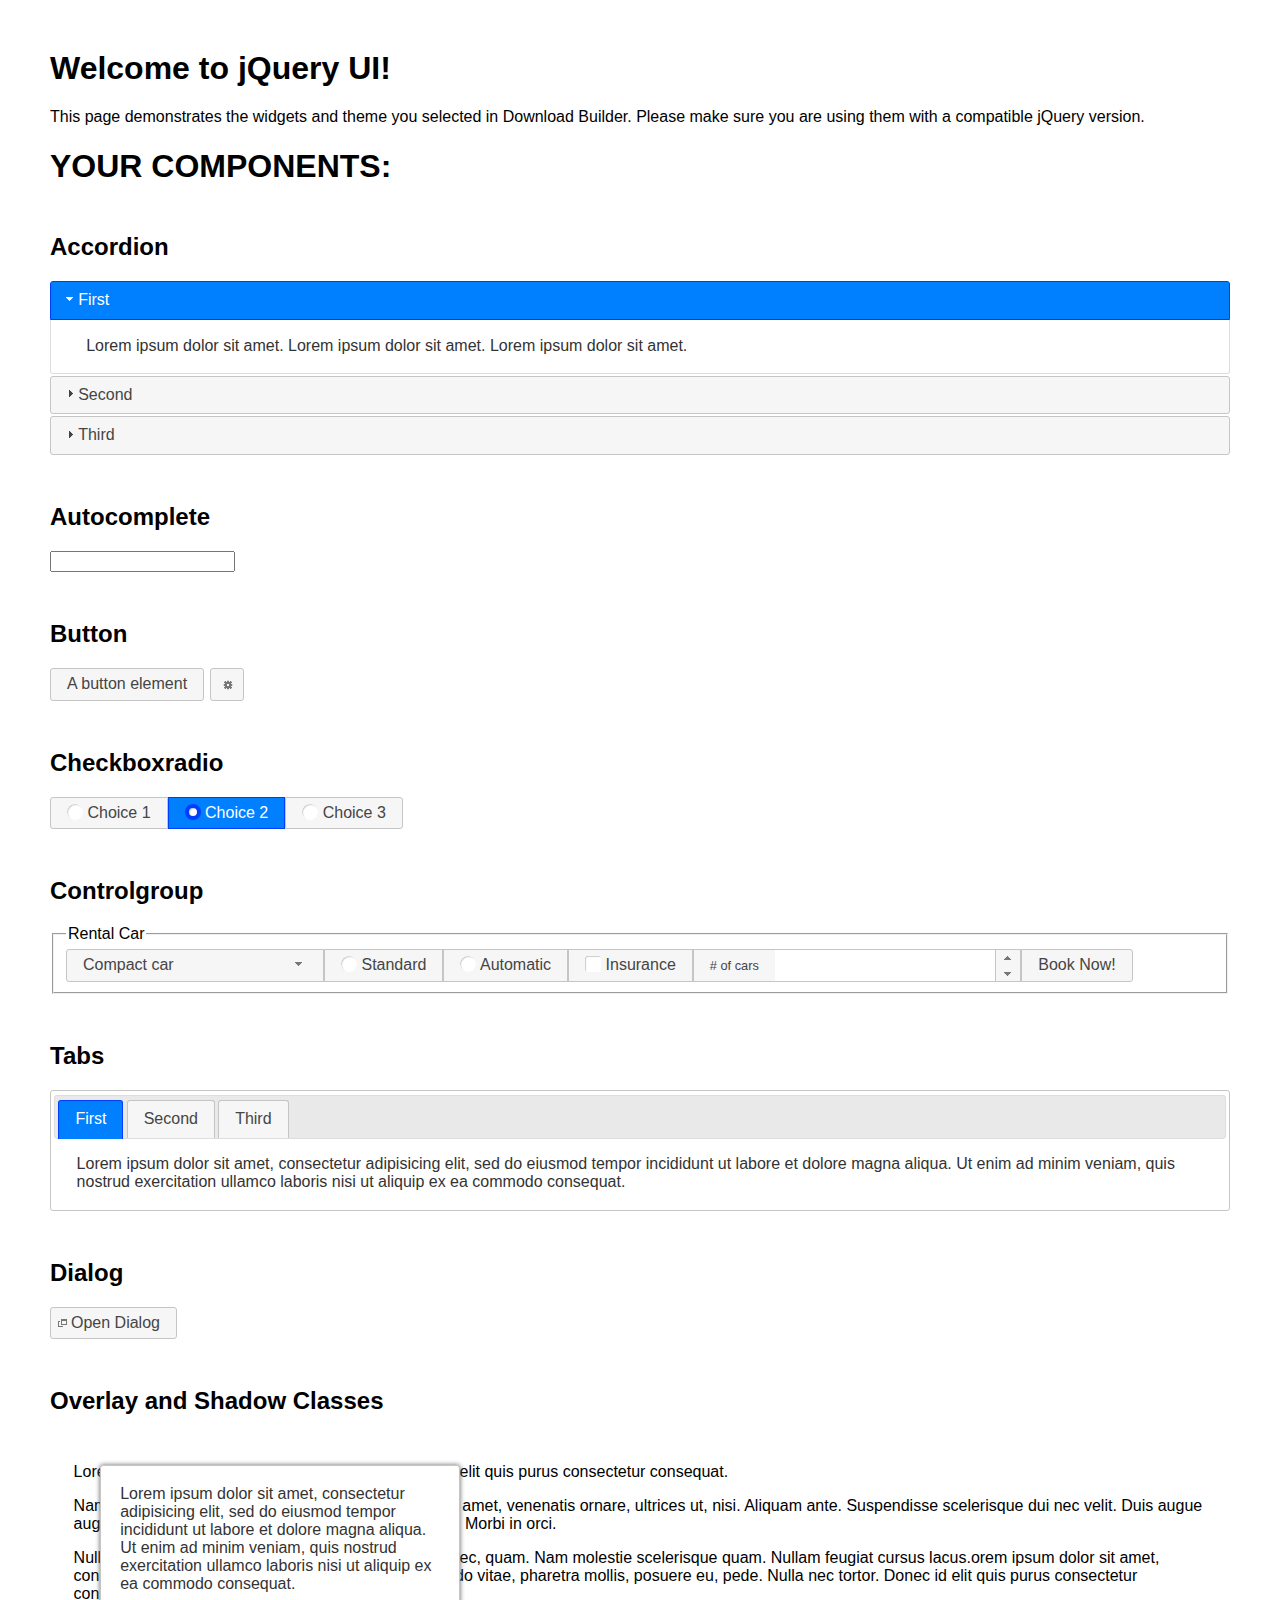
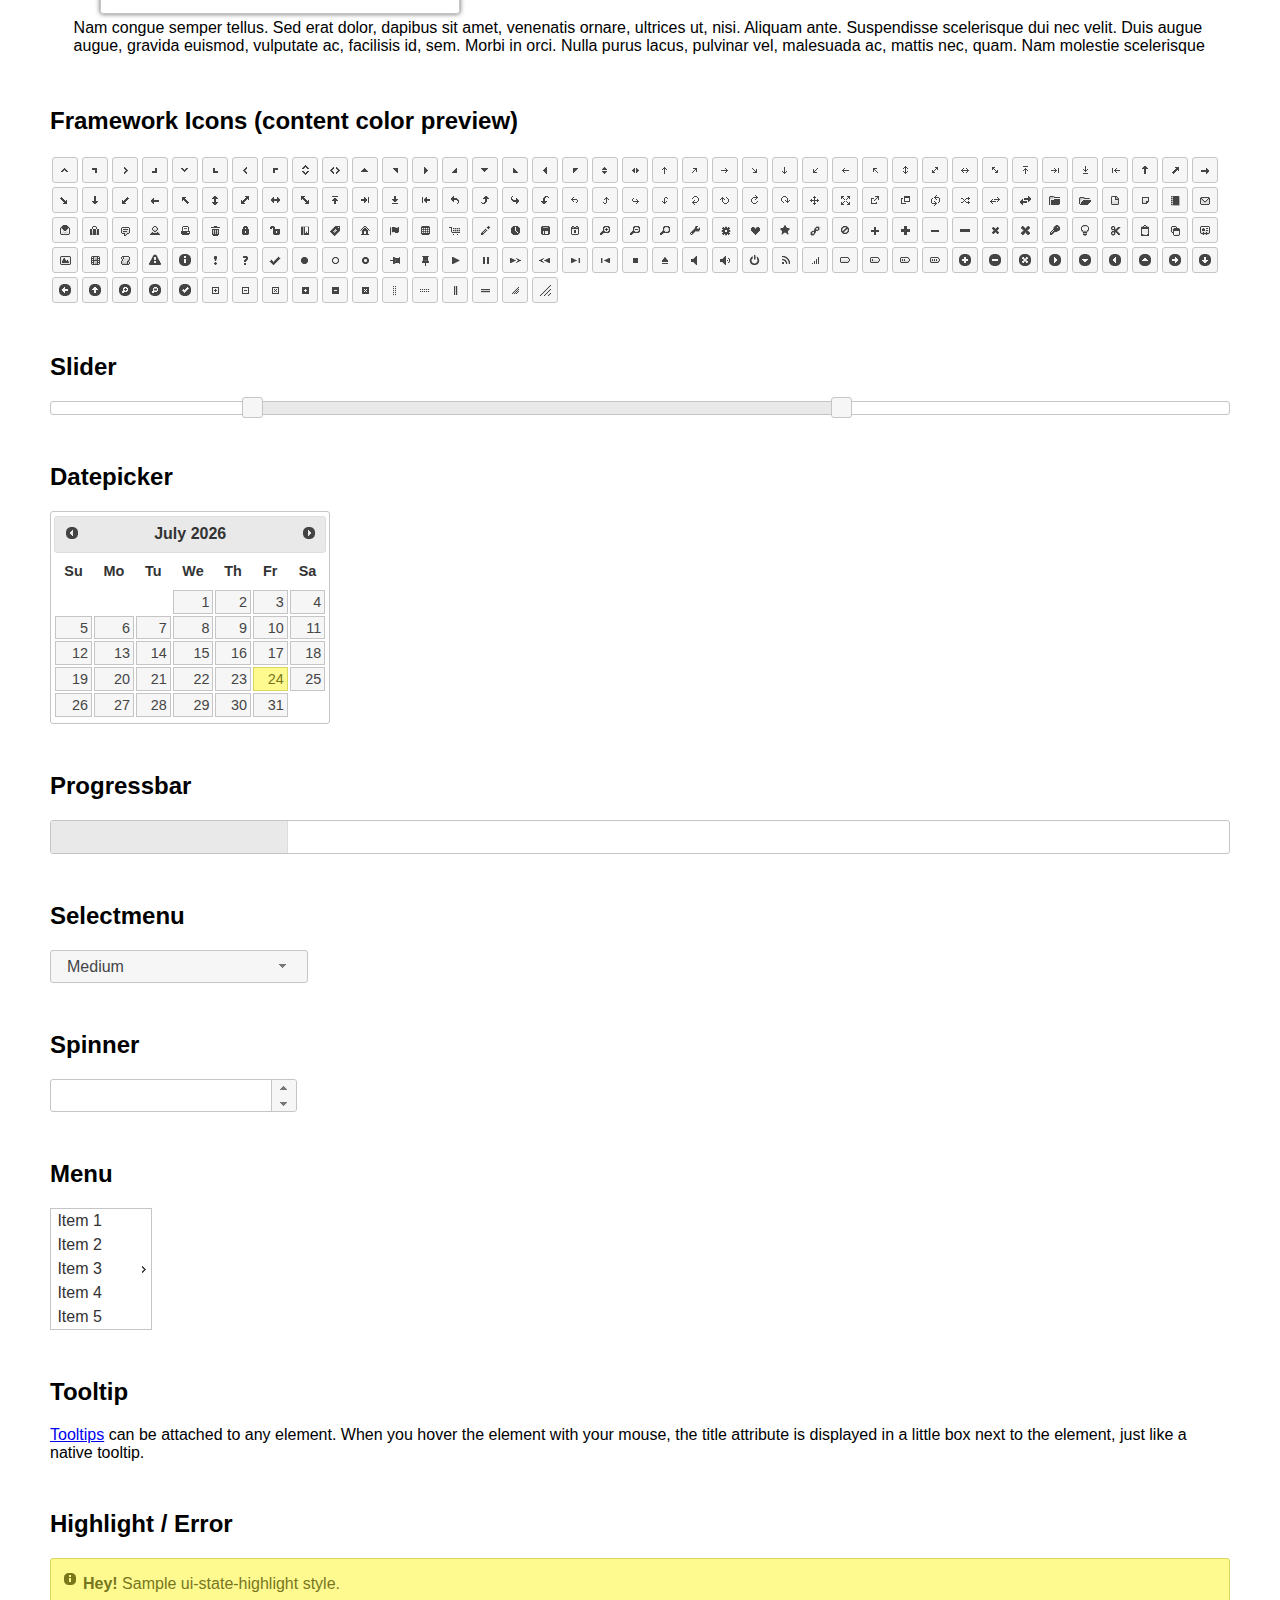
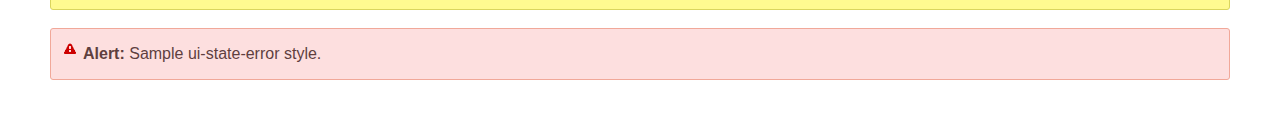
<file: microsite-ahm/bigbike/js/jquery-ui/index.html>
<!doctype html>
<html lang="us">
<head>
	<meta charset="utf-8">
	<title>jQuery UI Example Page</title>
	<link href="jquery-ui.css" rel="stylesheet">
	<style>
	body{
		font-family: "Trebuchet MS", sans-serif;
		margin: 50px;
	}
	.demoHeaders {
		margin-top: 2em;
	}
	#dialog-link {
		padding: .4em 1em .4em 20px;
		text-decoration: none;
		position: relative;
	}
	#dialog-link span.ui-icon {
		margin: 0 5px 0 0;
		position: absolute;
		left: .2em;
		top: 50%;
		margin-top: -8px;
	}
	#icons {
		margin: 0;
		padding: 0;
	}
	#icons li {
		margin: 2px;
		position: relative;
		padding: 4px 0;
		cursor: pointer;
		float: left;
		list-style: none;
	}
	#icons span.ui-icon {
		float: left;
		margin: 0 4px;
	}
	.fakewindowcontain .ui-widget-overlay {
		position: absolute;
	}
	select {
		width: 200px;
	}
	</style>
</head>
<body>

<h1>Welcome to jQuery UI!</h1>

<div class="ui-widget">
	<p>This page demonstrates the widgets and theme you selected in Download Builder. Please make sure you are using them with a compatible jQuery version.</p>
</div>

<h1>YOUR COMPONENTS:</h1>


<!-- Accordion -->
<h2 class="demoHeaders">Accordion</h2>
<div id="accordion">
	<h3>First</h3>
	<div>Lorem ipsum dolor sit amet. Lorem ipsum dolor sit amet. Lorem ipsum dolor sit amet.</div>
	<h3>Second</h3>
	<div>Phasellus mattis tincidunt nibh.</div>
	<h3>Third</h3>
	<div>Nam dui erat, auctor a, dignissim quis.</div>
</div>



<!-- Autocomplete -->
<h2 class="demoHeaders">Autocomplete</h2>
<div>
	<input id="autocomplete" title="type &quot;a&quot;">
</div>



<!-- Button -->
<h2 class="demoHeaders">Button</h2>
<button id="button">A button element</button>
<button id="button-icon">An icon-only button</button>



<!-- Checkboxradio -->
<h2 class="demoHeaders">Checkboxradio</h2>
<form style="margin-top: 1em;">
	<div id="radioset">
		<input type="radio" id="radio1" name="radio"><label for="radio1">Choice 1</label>
		<input type="radio" id="radio2" name="radio" checked="checked"><label for="radio2">Choice 2</label>
		<input type="radio" id="radio3" name="radio"><label for="radio3">Choice 3</label>
	</div>
</form>



<!-- Controlgroup -->
<h2 class="demoHeaders">Controlgroup</h2>
<fieldset>
	<legend>Rental Car</legend>
	<div id="controlgroup">
		<select id="car-type">
			<option>Compact car</option>
			<option>Midsize car</option>
			<option>Full size car</option>
			<option>SUV</option>
			<option>Luxury</option>
			<option>Truck</option>
			<option>Van</option>
		</select>
		<label for="transmission-standard">Standard</label>
		<input type="radio" name="transmission" id="transmission-standard">
		<label for="transmission-automatic">Automatic</label>
		<input type="radio" name="transmission" id="transmission-automatic">
		<label for="insurance">Insurance</label>
		<input type="checkbox" name="insurance" id="insurance">
		<label for="horizontal-spinner" class="ui-controlgroup-label"># of cars</label>
		<input id="horizontal-spinner" class="ui-spinner-input">
		<button>Book Now!</button>
	</div>
</fieldset>



<!-- Tabs -->
<h2 class="demoHeaders">Tabs</h2>
<div id="tabs">
	<ul>
		<li><a href="#tabs-1">First</a></li>
		<li><a href="#tabs-2">Second</a></li>
		<li><a href="#tabs-3">Third</a></li>
	</ul>
	<div id="tabs-1">Lorem ipsum dolor sit amet, consectetur adipisicing elit, sed do eiusmod tempor incididunt ut labore et dolore magna aliqua. Ut enim ad minim veniam, quis nostrud exercitation ullamco laboris nisi ut aliquip ex ea commodo consequat.</div>
	<div id="tabs-2">Phasellus mattis tincidunt nibh. Cras orci urna, blandit id, pretium vel, aliquet ornare, felis. Maecenas scelerisque sem non nisl. Fusce sed lorem in enim dictum bibendum.</div>
	<div id="tabs-3">Nam dui erat, auctor a, dignissim quis, sollicitudin eu, felis. Pellentesque nisi urna, interdum eget, sagittis et, consequat vestibulum, lacus. Mauris porttitor ullamcorper augue.</div>
</div>



<h2 class="demoHeaders">Dialog</h2>
<p>
	<button id="dialog-link" class="ui-button ui-corner-all ui-widget">
		<span class="ui-icon ui-icon-newwin"></span>Open Dialog
	</button>
</p>

<h2 class="demoHeaders">Overlay and Shadow Classes</h2>
<div style="position: relative; width: 96%; height: 200px; padding:1% 2%; overflow:hidden;" class="fakewindowcontain">
	<p>Lorem ipsum dolor sit amet,  Nulla nec tortor. Donec id elit quis purus consectetur consequat. </p><p>Nam congue semper tellus. Sed erat dolor, dapibus sit amet, venenatis ornare, ultrices ut, nisi. Aliquam ante. Suspendisse scelerisque dui nec velit. Duis augue augue, gravida euismod, vulputate ac, facilisis id, sem. Morbi in orci. </p><p>Nulla purus lacus, pulvinar vel, malesuada ac, mattis nec, quam. Nam molestie scelerisque quam. Nullam feugiat cursus lacus.orem ipsum dolor sit amet, consectetur adipiscing elit. Donec libero risus, commodo vitae, pharetra mollis, posuere eu, pede. Nulla nec tortor. Donec id elit quis purus consectetur consequat. </p><p>Nam congue semper tellus. Sed erat dolor, dapibus sit amet, venenatis ornare, ultrices ut, nisi. Aliquam ante. Suspendisse scelerisque dui nec velit. Duis augue augue, gravida euismod, vulputate ac, facilisis id, sem. Morbi in orci. Nulla purus lacus, pulvinar vel, malesuada ac, mattis nec, quam. Nam molestie scelerisque quam. </p><p>Nullam feugiat cursus lacus.orem ipsum dolor sit amet, consectetur adipiscing elit. Donec libero risus, commodo vitae, pharetra mollis, posuere eu, pede. Nulla nec tortor. Donec id elit quis purus consectetur consequat. Nam congue semper tellus. Sed erat dolor, dapibus sit amet, venenatis ornare, ultrices ut, nisi. Aliquam ante. </p><p>Suspendisse scelerisque dui nec velit. Duis augue augue, gravida euismod, vulputate ac, facilisis id, sem. Morbi in orci. Nulla purus lacus, pulvinar vel, malesuada ac, mattis nec, quam. Nam molestie scelerisque quam. Nullam feugiat cursus lacus.orem ipsum dolor sit amet, consectetur adipiscing elit. Donec libero risus, commodo vitae, pharetra mollis, posuere eu, pede. Nulla nec tortor. Donec id elit quis purus consectetur consequat. Nam congue semper tellus. Sed erat dolor, dapibus sit amet, venenatis ornare, ultrices ut, nisi. </p>

	<!-- ui-dialog -->
	<div class="ui-widget-overlay ui-front"></div>
	<div style="position: absolute; width: 320px; left: 50px; top: 30px; padding: 1.2em" class="ui-widget ui-front ui-widget-content ui-corner-all ui-widget-shadow">
		Lorem ipsum dolor sit amet, consectetur adipisicing elit, sed do eiusmod tempor incididunt ut labore et dolore magna aliqua. Ut enim ad minim veniam, quis nostrud exercitation ullamco laboris nisi ut aliquip ex ea commodo consequat.
	</div>

</div>

<!-- ui-dialog -->
<div id="dialog" title="Dialog Title">
	<p>Lorem ipsum dolor sit amet, consectetur adipisicing elit, sed do eiusmod tempor incididunt ut labore et dolore magna aliqua. Ut enim ad minim veniam, quis nostrud exercitation ullamco laboris nisi ut aliquip ex ea commodo consequat.</p>
</div>



<h2 class="demoHeaders">Framework Icons (content color preview)</h2>
<ul id="icons" class="ui-widget ui-helper-clearfix">
	<li class="ui-state-default ui-corner-all" title=".ui-icon-caret-1-n"><span class="ui-icon ui-icon-caret-1-n"></span></li>
	<li class="ui-state-default ui-corner-all" title=".ui-icon-caret-1-ne"><span class="ui-icon ui-icon-caret-1-ne"></span></li>
	<li class="ui-state-default ui-corner-all" title=".ui-icon-caret-1-e"><span class="ui-icon ui-icon-caret-1-e"></span></li>
	<li class="ui-state-default ui-corner-all" title=".ui-icon-caret-1-se"><span class="ui-icon ui-icon-caret-1-se"></span></li>
	<li class="ui-state-default ui-corner-all" title=".ui-icon-caret-1-s"><span class="ui-icon ui-icon-caret-1-s"></span></li>
	<li class="ui-state-default ui-corner-all" title=".ui-icon-caret-1-sw"><span class="ui-icon ui-icon-caret-1-sw"></span></li>
	<li class="ui-state-default ui-corner-all" title=".ui-icon-caret-1-w"><span class="ui-icon ui-icon-caret-1-w"></span></li>
	<li class="ui-state-default ui-corner-all" title=".ui-icon-caret-1-nw"><span class="ui-icon ui-icon-caret-1-nw"></span></li>
	<li class="ui-state-default ui-corner-all" title=".ui-icon-caret-2-n-s"><span class="ui-icon ui-icon-caret-2-n-s"></span></li>
	<li class="ui-state-default ui-corner-all" title=".ui-icon-caret-2-e-w"><span class="ui-icon ui-icon-caret-2-e-w"></span></li>
	<li class="ui-state-default ui-corner-all" title=".ui-icon-triangle-1-n"><span class="ui-icon ui-icon-triangle-1-n"></span></li>
	<li class="ui-state-default ui-corner-all" title=".ui-icon-triangle-1-ne"><span class="ui-icon ui-icon-triangle-1-ne"></span></li>
	<li class="ui-state-default ui-corner-all" title=".ui-icon-triangle-1-e"><span class="ui-icon ui-icon-triangle-1-e"></span></li>
	<li class="ui-state-default ui-corner-all" title=".ui-icon-triangle-1-se"><span class="ui-icon ui-icon-triangle-1-se"></span></li>
	<li class="ui-state-default ui-corner-all" title=".ui-icon-triangle-1-s"><span class="ui-icon ui-icon-triangle-1-s"></span></li>
	<li class="ui-state-default ui-corner-all" title=".ui-icon-triangle-1-sw"><span class="ui-icon ui-icon-triangle-1-sw"></span></li>
	<li class="ui-state-default ui-corner-all" title=".ui-icon-triangle-1-w"><span class="ui-icon ui-icon-triangle-1-w"></span></li>
	<li class="ui-state-default ui-corner-all" title=".ui-icon-triangle-1-nw"><span class="ui-icon ui-icon-triangle-1-nw"></span></li>
	<li class="ui-state-default ui-corner-all" title=".ui-icon-triangle-2-n-s"><span class="ui-icon ui-icon-triangle-2-n-s"></span></li>
	<li class="ui-state-default ui-corner-all" title=".ui-icon-triangle-2-e-w"><span class="ui-icon ui-icon-triangle-2-e-w"></span></li>
	<li class="ui-state-default ui-corner-all" title=".ui-icon-arrow-1-n"><span class="ui-icon ui-icon-arrow-1-n"></span></li>
	<li class="ui-state-default ui-corner-all" title=".ui-icon-arrow-1-ne"><span class="ui-icon ui-icon-arrow-1-ne"></span></li>
	<li class="ui-state-default ui-corner-all" title=".ui-icon-arrow-1-e"><span class="ui-icon ui-icon-arrow-1-e"></span></li>
	<li class="ui-state-default ui-corner-all" title=".ui-icon-arrow-1-se"><span class="ui-icon ui-icon-arrow-1-se"></span></li>
	<li class="ui-state-default ui-corner-all" title=".ui-icon-arrow-1-s"><span class="ui-icon ui-icon-arrow-1-s"></span></li>
	<li class="ui-state-default ui-corner-all" title=".ui-icon-arrow-1-sw"><span class="ui-icon ui-icon-arrow-1-sw"></span></li>
	<li class="ui-state-default ui-corner-all" title=".ui-icon-arrow-1-w"><span class="ui-icon ui-icon-arrow-1-w"></span></li>
	<li class="ui-state-default ui-corner-all" title=".ui-icon-arrow-1-nw"><span class="ui-icon ui-icon-arrow-1-nw"></span></li>
	<li class="ui-state-default ui-corner-all" title=".ui-icon-arrow-2-n-s"><span class="ui-icon ui-icon-arrow-2-n-s"></span></li>
	<li class="ui-state-default ui-corner-all" title=".ui-icon-arrow-2-ne-sw"><span class="ui-icon ui-icon-arrow-2-ne-sw"></span></li>
	<li class="ui-state-default ui-corner-all" title=".ui-icon-arrow-2-e-w"><span class="ui-icon ui-icon-arrow-2-e-w"></span></li>
	<li class="ui-state-default ui-corner-all" title=".ui-icon-arrow-2-se-nw"><span class="ui-icon ui-icon-arrow-2-se-nw"></span></li>
	<li class="ui-state-default ui-corner-all" title=".ui-icon-arrowstop-1-n"><span class="ui-icon ui-icon-arrowstop-1-n"></span></li>
	<li class="ui-state-default ui-corner-all" title=".ui-icon-arrowstop-1-e"><span class="ui-icon ui-icon-arrowstop-1-e"></span></li>
	<li class="ui-state-default ui-corner-all" title=".ui-icon-arrowstop-1-s"><span class="ui-icon ui-icon-arrowstop-1-s"></span></li>
	<li class="ui-state-default ui-corner-all" title=".ui-icon-arrowstop-1-w"><span class="ui-icon ui-icon-arrowstop-1-w"></span></li>
	<li class="ui-state-default ui-corner-all" title=".ui-icon-arrowthick-1-n"><span class="ui-icon ui-icon-arrowthick-1-n"></span></li>
	<li class="ui-state-default ui-corner-all" title=".ui-icon-arrowthick-1-ne"><span class="ui-icon ui-icon-arrowthick-1-ne"></span></li>
	<li class="ui-state-default ui-corner-all" title=".ui-icon-arrowthick-1-e"><span class="ui-icon ui-icon-arrowthick-1-e"></span></li>
	<li class="ui-state-default ui-corner-all" title=".ui-icon-arrowthick-1-se"><span class="ui-icon ui-icon-arrowthick-1-se"></span></li>
	<li class="ui-state-default ui-corner-all" title=".ui-icon-arrowthick-1-s"><span class="ui-icon ui-icon-arrowthick-1-s"></span></li>
	<li class="ui-state-default ui-corner-all" title=".ui-icon-arrowthick-1-sw"><span class="ui-icon ui-icon-arrowthick-1-sw"></span></li>
	<li class="ui-state-default ui-corner-all" title=".ui-icon-arrowthick-1-w"><span class="ui-icon ui-icon-arrowthick-1-w"></span></li>
	<li class="ui-state-default ui-corner-all" title=".ui-icon-arrowthick-1-nw"><span class="ui-icon ui-icon-arrowthick-1-nw"></span></li>
	<li class="ui-state-default ui-corner-all" title=".ui-icon-arrowthick-2-n-s"><span class="ui-icon ui-icon-arrowthick-2-n-s"></span></li>
	<li class="ui-state-default ui-corner-all" title=".ui-icon-arrowthick-2-ne-sw"><span class="ui-icon ui-icon-arrowthick-2-ne-sw"></span></li>
	<li class="ui-state-default ui-corner-all" title=".ui-icon-arrowthick-2-e-w"><span class="ui-icon ui-icon-arrowthick-2-e-w"></span></li>
	<li class="ui-state-default ui-corner-all" title=".ui-icon-arrowthick-2-se-nw"><span class="ui-icon ui-icon-arrowthick-2-se-nw"></span></li>
	<li class="ui-state-default ui-corner-all" title=".ui-icon-arrowthickstop-1-n"><span class="ui-icon ui-icon-arrowthickstop-1-n"></span></li>
	<li class="ui-state-default ui-corner-all" title=".ui-icon-arrowthickstop-1-e"><span class="ui-icon ui-icon-arrowthickstop-1-e"></span></li>
	<li class="ui-state-default ui-corner-all" title=".ui-icon-arrowthickstop-1-s"><span class="ui-icon ui-icon-arrowthickstop-1-s"></span></li>
	<li class="ui-state-default ui-corner-all" title=".ui-icon-arrowthickstop-1-w"><span class="ui-icon ui-icon-arrowthickstop-1-w"></span></li>
	<li class="ui-state-default ui-corner-all" title=".ui-icon-arrowreturnthick-1-w"><span class="ui-icon ui-icon-arrowreturnthick-1-w"></span></li>
	<li class="ui-state-default ui-corner-all" title=".ui-icon-arrowreturnthick-1-n"><span class="ui-icon ui-icon-arrowreturnthick-1-n"></span></li>
	<li class="ui-state-default ui-corner-all" title=".ui-icon-arrowreturnthick-1-e"><span class="ui-icon ui-icon-arrowreturnthick-1-e"></span></li>
	<li class="ui-state-default ui-corner-all" title=".ui-icon-arrowreturnthick-1-s"><span class="ui-icon ui-icon-arrowreturnthick-1-s"></span></li>
	<li class="ui-state-default ui-corner-all" title=".ui-icon-arrowreturn-1-w"><span class="ui-icon ui-icon-arrowreturn-1-w"></span></li>
	<li class="ui-state-default ui-corner-all" title=".ui-icon-arrowreturn-1-n"><span class="ui-icon ui-icon-arrowreturn-1-n"></span></li>
	<li class="ui-state-default ui-corner-all" title=".ui-icon-arrowreturn-1-e"><span class="ui-icon ui-icon-arrowreturn-1-e"></span></li>
	<li class="ui-state-default ui-corner-all" title=".ui-icon-arrowreturn-1-s"><span class="ui-icon ui-icon-arrowreturn-1-s"></span></li>
	<li class="ui-state-default ui-corner-all" title=".ui-icon-arrowrefresh-1-w"><span class="ui-icon ui-icon-arrowrefresh-1-w"></span></li>
	<li class="ui-state-default ui-corner-all" title=".ui-icon-arrowrefresh-1-n"><span class="ui-icon ui-icon-arrowrefresh-1-n"></span></li>
	<li class="ui-state-default ui-corner-all" title=".ui-icon-arrowrefresh-1-e"><span class="ui-icon ui-icon-arrowrefresh-1-e"></span></li>
	<li class="ui-state-default ui-corner-all" title=".ui-icon-arrowrefresh-1-s"><span class="ui-icon ui-icon-arrowrefresh-1-s"></span></li>
	<li class="ui-state-default ui-corner-all" title=".ui-icon-arrow-4"><span class="ui-icon ui-icon-arrow-4"></span></li>
	<li class="ui-state-default ui-corner-all" title=".ui-icon-arrow-4-diag"><span class="ui-icon ui-icon-arrow-4-diag"></span></li>
	<li class="ui-state-default ui-corner-all" title=".ui-icon-extlink"><span class="ui-icon ui-icon-extlink"></span></li>
	<li class="ui-state-default ui-corner-all" title=".ui-icon-newwin"><span class="ui-icon ui-icon-newwin"></span></li>
	<li class="ui-state-default ui-corner-all" title=".ui-icon-refresh"><span class="ui-icon ui-icon-refresh"></span></li>
	<li class="ui-state-default ui-corner-all" title=".ui-icon-shuffle"><span class="ui-icon ui-icon-shuffle"></span></li>
	<li class="ui-state-default ui-corner-all" title=".ui-icon-transfer-e-w"><span class="ui-icon ui-icon-transfer-e-w"></span></li>
	<li class="ui-state-default ui-corner-all" title=".ui-icon-transferthick-e-w"><span class="ui-icon ui-icon-transferthick-e-w"></span></li>
	<li class="ui-state-default ui-corner-all" title=".ui-icon-folder-collapsed"><span class="ui-icon ui-icon-folder-collapsed"></span></li>
	<li class="ui-state-default ui-corner-all" title=".ui-icon-folder-open"><span class="ui-icon ui-icon-folder-open"></span></li>
	<li class="ui-state-default ui-corner-all" title=".ui-icon-document"><span class="ui-icon ui-icon-document"></span></li>
	<li class="ui-state-default ui-corner-all" title=".ui-icon-document-b"><span class="ui-icon ui-icon-document-b"></span></li>
	<li class="ui-state-default ui-corner-all" title=".ui-icon-note"><span class="ui-icon ui-icon-note"></span></li>
	<li class="ui-state-default ui-corner-all" title=".ui-icon-mail-closed"><span class="ui-icon ui-icon-mail-closed"></span></li>
	<li class="ui-state-default ui-corner-all" title=".ui-icon-mail-open"><span class="ui-icon ui-icon-mail-open"></span></li>
	<li class="ui-state-default ui-corner-all" title=".ui-icon-suitcase"><span class="ui-icon ui-icon-suitcase"></span></li>
	<li class="ui-state-default ui-corner-all" title=".ui-icon-comment"><span class="ui-icon ui-icon-comment"></span></li>
	<li class="ui-state-default ui-corner-all" title=".ui-icon-person"><span class="ui-icon ui-icon-person"></span></li>
	<li class="ui-state-default ui-corner-all" title=".ui-icon-print"><span class="ui-icon ui-icon-print"></span></li>
	<li class="ui-state-default ui-corner-all" title=".ui-icon-trash"><span class="ui-icon ui-icon-trash"></span></li>
	<li class="ui-state-default ui-corner-all" title=".ui-icon-locked"><span class="ui-icon ui-icon-locked"></span></li>
	<li class="ui-state-default ui-corner-all" title=".ui-icon-unlocked"><span class="ui-icon ui-icon-unlocked"></span></li>
	<li class="ui-state-default ui-corner-all" title=".ui-icon-bookmark"><span class="ui-icon ui-icon-bookmark"></span></li>
	<li class="ui-state-default ui-corner-all" title=".ui-icon-tag"><span class="ui-icon ui-icon-tag"></span></li>
	<li class="ui-state-default ui-corner-all" title=".ui-icon-home"><span class="ui-icon ui-icon-home"></span></li>
	<li class="ui-state-default ui-corner-all" title=".ui-icon-flag"><span class="ui-icon ui-icon-flag"></span></li>
	<li class="ui-state-default ui-corner-all" title=".ui-icon-calculator"><span class="ui-icon ui-icon-calculator"></span></li>
	<li class="ui-state-default ui-corner-all" title=".ui-icon-cart"><span class="ui-icon ui-icon-cart"></span></li>
	<li class="ui-state-default ui-corner-all" title=".ui-icon-pencil"><span class="ui-icon ui-icon-pencil"></span></li>
	<li class="ui-state-default ui-corner-all" title=".ui-icon-clock"><span class="ui-icon ui-icon-clock"></span></li>
	<li class="ui-state-default ui-corner-all" title=".ui-icon-disk"><span class="ui-icon ui-icon-disk"></span></li>
	<li class="ui-state-default ui-corner-all" title=".ui-icon-calendar"><span class="ui-icon ui-icon-calendar"></span></li>
	<li class="ui-state-default ui-corner-all" title=".ui-icon-zoomin"><span class="ui-icon ui-icon-zoomin"></span></li>
	<li class="ui-state-default ui-corner-all" title=".ui-icon-zoomout"><span class="ui-icon ui-icon-zoomout"></span></li>
	<li class="ui-state-default ui-corner-all" title=".ui-icon-search"><span class="ui-icon ui-icon-search"></span></li>
	<li class="ui-state-default ui-corner-all" title=".ui-icon-wrench"><span class="ui-icon ui-icon-wrench"></span></li>
	<li class="ui-state-default ui-corner-all" title=".ui-icon-gear"><span class="ui-icon ui-icon-gear"></span></li>
	<li class="ui-state-default ui-corner-all" title=".ui-icon-heart"><span class="ui-icon ui-icon-heart"></span></li>
	<li class="ui-state-default ui-corner-all" title=".ui-icon-star"><span class="ui-icon ui-icon-star"></span></li>
	<li class="ui-state-default ui-corner-all" title=".ui-icon-link"><span class="ui-icon ui-icon-link"></span></li>
	<li class="ui-state-default ui-corner-all" title=".ui-icon-cancel"><span class="ui-icon ui-icon-cancel"></span></li>
	<li class="ui-state-default ui-corner-all" title=".ui-icon-plus"><span class="ui-icon ui-icon-plus"></span></li>
	<li class="ui-state-default ui-corner-all" title=".ui-icon-plusthick"><span class="ui-icon ui-icon-plusthick"></span></li>
	<li class="ui-state-default ui-corner-all" title=".ui-icon-minus"><span class="ui-icon ui-icon-minus"></span></li>
	<li class="ui-state-default ui-corner-all" title=".ui-icon-minusthick"><span class="ui-icon ui-icon-minusthick"></span></li>
	<li class="ui-state-default ui-corner-all" title=".ui-icon-close"><span class="ui-icon ui-icon-close"></span></li>
	<li class="ui-state-default ui-corner-all" title=".ui-icon-closethick"><span class="ui-icon ui-icon-closethick"></span></li>
	<li class="ui-state-default ui-corner-all" title=".ui-icon-key"><span class="ui-icon ui-icon-key"></span></li>
	<li class="ui-state-default ui-corner-all" title=".ui-icon-lightbulb"><span class="ui-icon ui-icon-lightbulb"></span></li>
	<li class="ui-state-default ui-corner-all" title=".ui-icon-scissors"><span class="ui-icon ui-icon-scissors"></span></li>
	<li class="ui-state-default ui-corner-all" title=".ui-icon-clipboard"><span class="ui-icon ui-icon-clipboard"></span></li>
	<li class="ui-state-default ui-corner-all" title=".ui-icon-copy"><span class="ui-icon ui-icon-copy"></span></li>
	<li class="ui-state-default ui-corner-all" title=".ui-icon-contact"><span class="ui-icon ui-icon-contact"></span></li>
	<li class="ui-state-default ui-corner-all" title=".ui-icon-image"><span class="ui-icon ui-icon-image"></span></li>
	<li class="ui-state-default ui-corner-all" title=".ui-icon-video"><span class="ui-icon ui-icon-video"></span></li>
	<li class="ui-state-default ui-corner-all" title=".ui-icon-script"><span class="ui-icon ui-icon-script"></span></li>
	<li class="ui-state-default ui-corner-all" title=".ui-icon-alert"><span class="ui-icon ui-icon-alert"></span></li>
	<li class="ui-state-default ui-corner-all" title=".ui-icon-info"><span class="ui-icon ui-icon-info"></span></li>
	<li class="ui-state-default ui-corner-all" title=".ui-icon-notice"><span class="ui-icon ui-icon-notice"></span></li>
	<li class="ui-state-default ui-corner-all" title=".ui-icon-help"><span class="ui-icon ui-icon-help"></span></li>
	<li class="ui-state-default ui-corner-all" title=".ui-icon-check"><span class="ui-icon ui-icon-check"></span></li>
	<li class="ui-state-default ui-corner-all" title=".ui-icon-bullet"><span class="ui-icon ui-icon-bullet"></span></li>
	<li class="ui-state-default ui-corner-all" title=".ui-icon-radio-off"><span class="ui-icon ui-icon-radio-off"></span></li>
	<li class="ui-state-default ui-corner-all" title=".ui-icon-radio-on"><span class="ui-icon ui-icon-radio-on"></span></li>
	<li class="ui-state-default ui-corner-all" title=".ui-icon-pin-w"><span class="ui-icon ui-icon-pin-w"></span></li>
	<li class="ui-state-default ui-corner-all" title=".ui-icon-pin-s"><span class="ui-icon ui-icon-pin-s"></span></li>
	<li class="ui-state-default ui-corner-all" title=".ui-icon-play"><span class="ui-icon ui-icon-play"></span></li>
	<li class="ui-state-default ui-corner-all" title=".ui-icon-pause"><span class="ui-icon ui-icon-pause"></span></li>
	<li class="ui-state-default ui-corner-all" title=".ui-icon-seek-next"><span class="ui-icon ui-icon-seek-next"></span></li>
	<li class="ui-state-default ui-corner-all" title=".ui-icon-seek-prev"><span class="ui-icon ui-icon-seek-prev"></span></li>
	<li class="ui-state-default ui-corner-all" title=".ui-icon-seek-end"><span class="ui-icon ui-icon-seek-end"></span></li>
	<li class="ui-state-default ui-corner-all" title=".ui-icon-seek-first"><span class="ui-icon ui-icon-seek-first"></span></li>
	<li class="ui-state-default ui-corner-all" title=".ui-icon-stop"><span class="ui-icon ui-icon-stop"></span></li>
	<li class="ui-state-default ui-corner-all" title=".ui-icon-eject"><span class="ui-icon ui-icon-eject"></span></li>
	<li class="ui-state-default ui-corner-all" title=".ui-icon-volume-off"><span class="ui-icon ui-icon-volume-off"></span></li>
	<li class="ui-state-default ui-corner-all" title=".ui-icon-volume-on"><span class="ui-icon ui-icon-volume-on"></span></li>
	<li class="ui-state-default ui-corner-all" title=".ui-icon-power"><span class="ui-icon ui-icon-power"></span></li>
	<li class="ui-state-default ui-corner-all" title=".ui-icon-signal-diag"><span class="ui-icon ui-icon-signal-diag"></span></li>
	<li class="ui-state-default ui-corner-all" title=".ui-icon-signal"><span class="ui-icon ui-icon-signal"></span></li>
	<li class="ui-state-default ui-corner-all" title=".ui-icon-battery-0"><span class="ui-icon ui-icon-battery-0"></span></li>
	<li class="ui-state-default ui-corner-all" title=".ui-icon-battery-1"><span class="ui-icon ui-icon-battery-1"></span></li>
	<li class="ui-state-default ui-corner-all" title=".ui-icon-battery-2"><span class="ui-icon ui-icon-battery-2"></span></li>
	<li class="ui-state-default ui-corner-all" title=".ui-icon-battery-3"><span class="ui-icon ui-icon-battery-3"></span></li>
	<li class="ui-state-default ui-corner-all" title=".ui-icon-circle-plus"><span class="ui-icon ui-icon-circle-plus"></span></li>
	<li class="ui-state-default ui-corner-all" title=".ui-icon-circle-minus"><span class="ui-icon ui-icon-circle-minus"></span></li>
	<li class="ui-state-default ui-corner-all" title=".ui-icon-circle-close"><span class="ui-icon ui-icon-circle-close"></span></li>
	<li class="ui-state-default ui-corner-all" title=".ui-icon-circle-triangle-e"><span class="ui-icon ui-icon-circle-triangle-e"></span></li>
	<li class="ui-state-default ui-corner-all" title=".ui-icon-circle-triangle-s"><span class="ui-icon ui-icon-circle-triangle-s"></span></li>
	<li class="ui-state-default ui-corner-all" title=".ui-icon-circle-triangle-w"><span class="ui-icon ui-icon-circle-triangle-w"></span></li>
	<li class="ui-state-default ui-corner-all" title=".ui-icon-circle-triangle-n"><span class="ui-icon ui-icon-circle-triangle-n"></span></li>
	<li class="ui-state-default ui-corner-all" title=".ui-icon-circle-arrow-e"><span class="ui-icon ui-icon-circle-arrow-e"></span></li>
	<li class="ui-state-default ui-corner-all" title=".ui-icon-circle-arrow-s"><span class="ui-icon ui-icon-circle-arrow-s"></span></li>
	<li class="ui-state-default ui-corner-all" title=".ui-icon-circle-arrow-w"><span class="ui-icon ui-icon-circle-arrow-w"></span></li>
	<li class="ui-state-default ui-corner-all" title=".ui-icon-circle-arrow-n"><span class="ui-icon ui-icon-circle-arrow-n"></span></li>
	<li class="ui-state-default ui-corner-all" title=".ui-icon-circle-zoomin"><span class="ui-icon ui-icon-circle-zoomin"></span></li>
	<li class="ui-state-default ui-corner-all" title=".ui-icon-circle-zoomout"><span class="ui-icon ui-icon-circle-zoomout"></span></li>
	<li class="ui-state-default ui-corner-all" title=".ui-icon-circle-check"><span class="ui-icon ui-icon-circle-check"></span></li>
	<li class="ui-state-default ui-corner-all" title=".ui-icon-circlesmall-plus"><span class="ui-icon ui-icon-circlesmall-plus"></span></li>
	<li class="ui-state-default ui-corner-all" title=".ui-icon-circlesmall-minus"><span class="ui-icon ui-icon-circlesmall-minus"></span></li>
	<li class="ui-state-default ui-corner-all" title=".ui-icon-circlesmall-close"><span class="ui-icon ui-icon-circlesmall-close"></span></li>
	<li class="ui-state-default ui-corner-all" title=".ui-icon-squaresmall-plus"><span class="ui-icon ui-icon-squaresmall-plus"></span></li>
	<li class="ui-state-default ui-corner-all" title=".ui-icon-squaresmall-minus"><span class="ui-icon ui-icon-squaresmall-minus"></span></li>
	<li class="ui-state-default ui-corner-all" title=".ui-icon-squaresmall-close"><span class="ui-icon ui-icon-squaresmall-close"></span></li>
	<li class="ui-state-default ui-corner-all" title=".ui-icon-grip-dotted-vertical"><span class="ui-icon ui-icon-grip-dotted-vertical"></span></li>
	<li class="ui-state-default ui-corner-all" title=".ui-icon-grip-dotted-horizontal"><span class="ui-icon ui-icon-grip-dotted-horizontal"></span></li>
	<li class="ui-state-default ui-corner-all" title=".ui-icon-grip-solid-vertical"><span class="ui-icon ui-icon-grip-solid-vertical"></span></li>
	<li class="ui-state-default ui-corner-all" title=".ui-icon-grip-solid-horizontal"><span class="ui-icon ui-icon-grip-solid-horizontal"></span></li>
	<li class="ui-state-default ui-corner-all" title=".ui-icon-gripsmall-diagonal-se"><span class="ui-icon ui-icon-gripsmall-diagonal-se"></span></li>
	<li class="ui-state-default ui-corner-all" title=".ui-icon-grip-diagonal-se"><span class="ui-icon ui-icon-grip-diagonal-se"></span></li>
</ul>


<!-- Slider -->
<h2 class="demoHeaders">Slider</h2>
<div id="slider"></div>



<!-- Datepicker -->
<h2 class="demoHeaders">Datepicker</h2>
<div id="datepicker"></div>



<!-- Progressbar -->
<h2 class="demoHeaders">Progressbar</h2>
<div id="progressbar"></div>



<!-- Progressbar -->
<h2 class="demoHeaders">Selectmenu</h2>
<select id="selectmenu">
	<option>Slower</option>
	<option>Slow</option>
	<option selected="selected">Medium</option>
	<option>Fast</option>
	<option>Faster</option>
</select>



<!-- Spinner -->
<h2 class="demoHeaders">Spinner</h2>
<input id="spinner">



<!-- Menu -->
<h2 class="demoHeaders">Menu</h2>
<ul style="width:100px;" id="menu">
	<li><div>Item 1</div></li>
	<li><div>Item 2</div></li>
	<li><div>Item 3</div>
		<ul>
			<li><div>Item 3-1</div></li>
			<li><div>Item 3-2</div></li>
			<li><div>Item 3-3</div></li>
			<li><div>Item 3-4</div></li>
			<li><div>Item 3-5</div></li>
		</ul>
	</li>
	<li><div>Item 4</div></li>
	<li><div>Item 5</div></li>
</ul>



<!-- Tooltip -->
<h2 class="demoHeaders">Tooltip</h2>
<p id="tooltip">
	<a href="#" title="That&apos;s what this widget is">Tooltips</a> can be attached to any element. When you hover
the element with your mouse, the title attribute is displayed in a little box next to the element, just like a native tooltip.
</p>


<!-- Highlight / Error -->
<h2 class="demoHeaders">Highlight / Error</h2>
<div class="ui-widget">
	<div class="ui-state-highlight ui-corner-all" style="margin-top: 20px; padding: 0 .7em;">
		<p><span class="ui-icon ui-icon-info" style="float: left; margin-right: .3em;"></span>
		<strong>Hey!</strong> Sample ui-state-highlight style.</p>
	</div>
</div>
<br>
<div class="ui-widget">
	<div class="ui-state-error ui-corner-all" style="padding: 0 .7em;">
		<p><span class="ui-icon ui-icon-alert" style="float: left; margin-right: .3em;"></span>
		<strong>Alert:</strong> Sample ui-state-error style.</p>
	</div>
</div>

<script src="external/jquery/jquery.js"></script>
<script src="jquery-ui.js"></script>
<script>

$( "#accordion" ).accordion();



var availableTags = [
	"ActionScript",
	"AppleScript",
	"Asp",
	"BASIC",
	"C",
	"C++",
	"Clojure",
	"COBOL",
	"ColdFusion",
	"Erlang",
	"Fortran",
	"Groovy",
	"Haskell",
	"Java",
	"JavaScript",
	"Lisp",
	"Perl",
	"PHP",
	"Python",
	"Ruby",
	"Scala",
	"Scheme"
];
$( "#autocomplete" ).autocomplete({
	source: availableTags
});



$( "#button" ).button();
$( "#button-icon" ).button({
	icon: "ui-icon-gear",
	showLabel: false
});



$( "#radioset" ).buttonset();



$( "#controlgroup" ).controlgroup();



$( "#tabs" ).tabs();



$( "#dialog" ).dialog({
	autoOpen: false,
	width: 400,
	buttons: [
		{
			text: "Ok",
			click: function() {
				$( this ).dialog( "close" );
			}
		},
		{
			text: "Cancel",
			click: function() {
				$( this ).dialog( "close" );
			}
		}
	]
});

// Link to open the dialog
$( "#dialog-link" ).click(function( event ) {
	$( "#dialog" ).dialog( "open" );
	event.preventDefault();
});



$( "#datepicker" ).datepicker({
	inline: true
});



$( "#slider" ).slider({
	range: true,
	values: [ 17, 67 ]
});



$( "#progressbar" ).progressbar({
	value: 20
});



$( "#spinner" ).spinner();



$( "#menu" ).menu();



$( "#tooltip" ).tooltip();



$( "#selectmenu" ).selectmenu();


// Hover states on the static widgets
$( "#dialog-link, #icons li" ).hover(
	function() {
		$( this ).addClass( "ui-state-hover" );
	},
	function() {
		$( this ).removeClass( "ui-state-hover" );
	}
);
</script>
</body>
</html>
</file>
